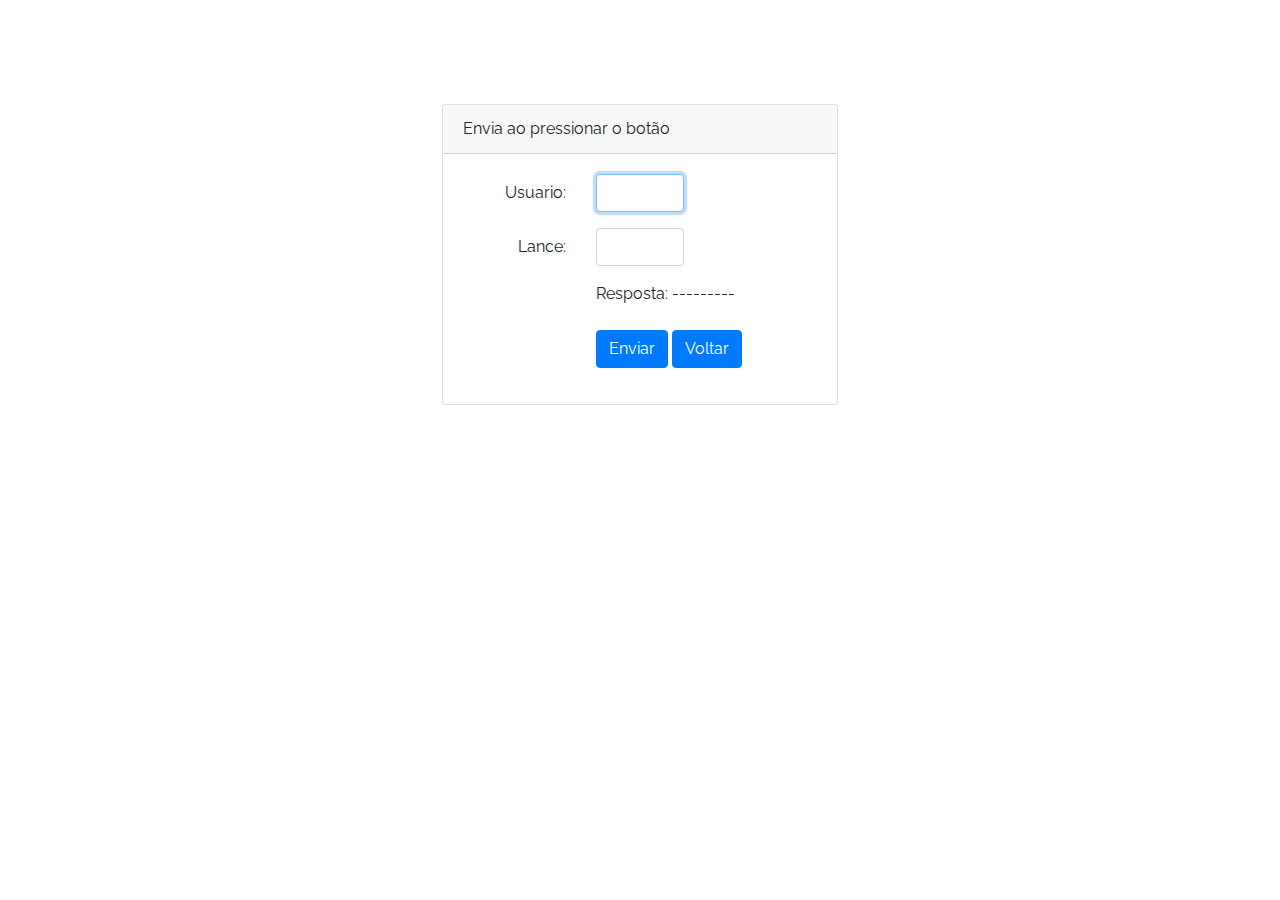
<file: index.html>
<link href="//maxcdn.bootstrapcdn.com/bootstrap/4.1.1/css/bootstrap.min.css" rel="stylesheet" id="bootstrap-css">
<script src="//maxcdn.bootstrapcdn.com/bootstrap/4.1.1/js/bootstrap.min.js"></script>
<script src="//cdnjs.cloudflare.com/ajax/libs/jquery/3.2.1/jquery.min.js"></script>

<html>
<head>
      <!-- Required meta tags -->
      <meta charset="utf-8">
      <meta name="viewport" content="width=device-width, initial-scale=1, shrink-to-fit=no">
  
      <!-- Fonts -->
      <link rel="dns-prefetch" href="https://fonts.gstatic.com">
      <link href="https://fonts.googleapis.com/css?family=Raleway:300,400,600" rel="stylesheet" type="text/css">
  
       <link rel="stylesheet" href="style.css"> 
      <!--<link rel="icon" href="Favicon.png">-->
  
      <!-- Bootstrap CSS -->
      <link rel="stylesheet" href="https://stackpath.bootstrapcdn.com/bootstrap/4.1.3/css/bootstrap.min.css">
  
      <title>Sistema de Leilão</title>
</head>
<!--<style>
    @import url(https://fonts.googleapis.com/css?family=Raleway:300,400,600);


body{
    margin: 0;
    font-size: .9rem;
    font-weight: 400;
    line-height: 1.6;
    color: #212529;
    text-align: left;
    background-color: #f5f8fa;
}

.navbar-laravel
{
    box-shadow: 0 2px 4px rgba(0,0,0,.04);
}

.navbar-brand , .nav-link, .my-form, .login-form
{
    font-family: Raleway, sans-serif;
}

.my-form
{
    padding-top: 1.5rem;
    padding-bottom: 1.5rem;
}

.my-form .row
{
    margin-left: 0;
    margin-right: 0;
}

.login-form
{
    padding-top: 12.5rem;
    padding-bottom: 12.5rem;
}

.login-form .row
{
    margin-left: 0;
    margin-right: 0;
}
</style>-->
<body>
<script> 

function enviaMsg() {
  const xhttp = new XMLHttpRequest();

  xhttp.onreadystatechange = function() {
    console.log("readyState:" + this.readyState);
	console.log("status:" + this.status);

    if (this.readyState == 4 && this.status == 200) {
      imprimeResposta(this);
      
    }
  };

  xhttp.onload = function() {
    document.getElementById("resposta").innerHTML = this.responseText;
  };

  document.getElementById("saida").innerHTML = "mensagem enviada";
  var data = {
  "bid":document.getElementById("bid").value,
  "from":document.getElementById("from").value};
  var jsondata = JSON.stringify(data);
  var url = "https://8kt1t5xqu3.execute-api.us-east-1.amazonaws.com/TesteInicial";
  xhttp.open("POST", url);
  xhttp.setRequestHeader("Content-Type", "application/json;charset=UTF-8");
  xhttp.send(jsondata);
}

function imprimeResposta(xml) {
  var xmlDoc = xml.responseXML;
  document.getElementById("resposta").innerHTML = xmlDoc;
}
</script>

<main class="login-form" >
    <div class="cotainer" >
        <div class="row justify-content-center" >
            <div class="col-md-4">
                <div class="card">
                    <div class="card-header" id="saida">Envia ao pressionar o botão</div>
                    <div class="card-body">
                        <form action="" method="post">
                            <div class="form-group row">
                                <label class="col-md-4 col-form-label text-md-right" for="from">Usuario:</label>
                                <div class="col-md-4">
                                    <input type="text" id="from" class="form-control" name="from" required autofocus Size="20" MaxLength="50">
                                </div>
                            </div>

                            <div class="form-group row">
                                <label class="col-md-4 col-form-label text-md-right" for="bid">Lance:</label>
                                <div class="col-md-4">
                                    <input type="text" id="bid" class="form-control" required name="bid" Size="20" MaxLength="50">
                                </div>
                            </div>

                            <div class="form-group row">
                                <div class="col-md-6 offset-md-4">
                                    <div class="checkbox">
                                        <label>Resposta:</label>
                                        <span id="resposta">---------</span>
                                    </div>
                                </div>
                            </div>

                            <div class="col-md-6 offset-md-4">
                                <button type="button" class="btn btn-primary" onclick="enviaMsg()">
                                    Enviar
                                </button>
                                <button type="button" class="btn btn-primary"><a href="menu-principal.html" style="color: white;">Voltar</a></button>
                                <!--<a href="#" class="btn btn-link">
                                    Forgot Your Password?
                                </a> -->
                            </div>
                    </div>
                    </form>
                </div>
            </div>
        </div>
    </div>
    </div>

</main>

<!--<p id="saida">Envia ao pressionar o botao</p>
<br><br>
<table>
	<tr>
	<td><LABEL for="from">Usuario:</LABEL>
	<td><INPUT Type = "Text" id="from" Name="from" Size="20" MaxLength="50"><BR></INPUT>
	<tr>
	<td><LABEL for="bid">Lance:</LABEL>
	<td><INPUT Type = "Text" id="bid" Name="bid" Size="20" MaxLength="50"><BR></INPUT>
</table>

<button type="button" onclick="enviaMsg()">Envia</button>

<br><br><br>
Resposta:
<br>
<span id="resposta">---------</span> -->
</body>
</html>
</file>
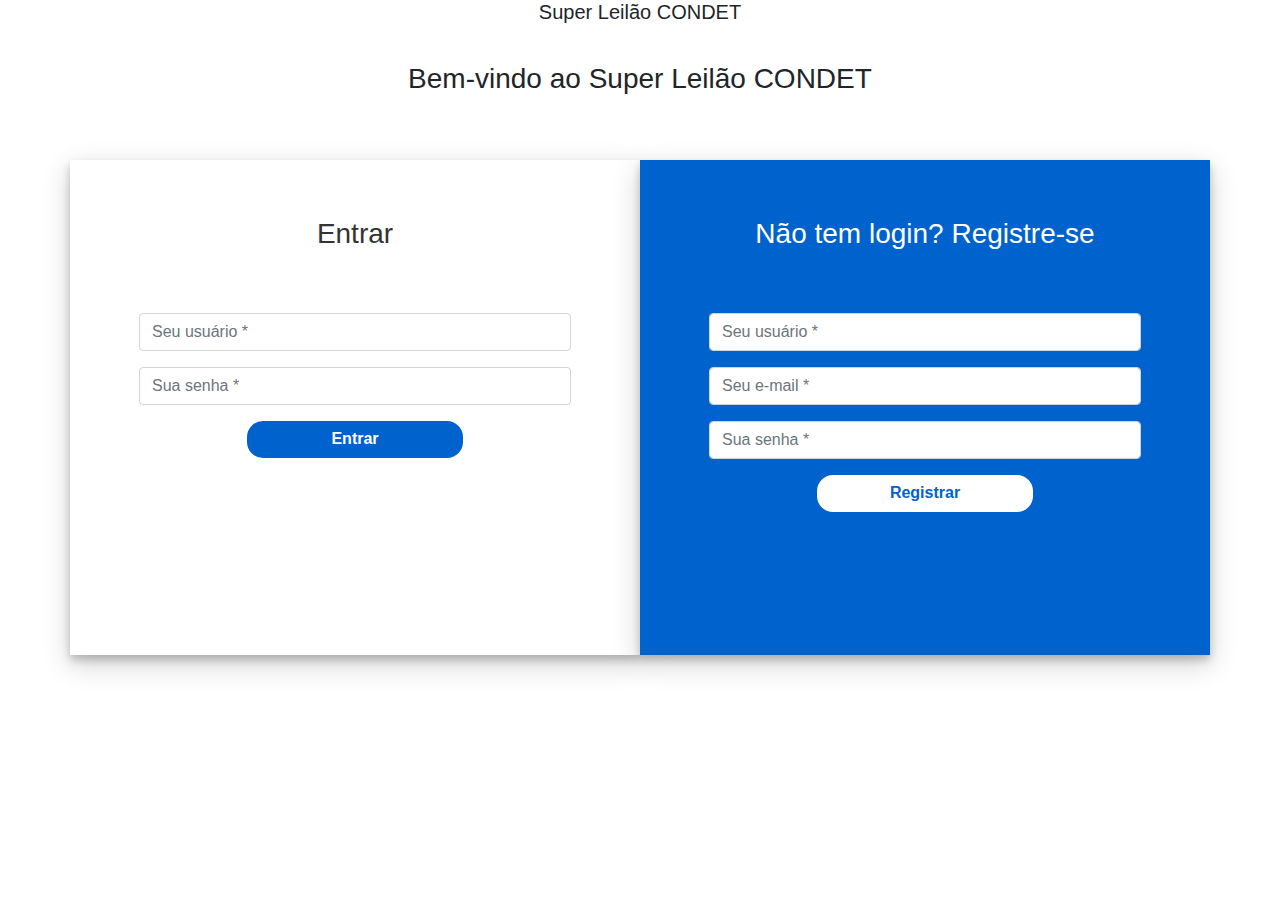
<file: cadastro-oferta.html>
<link href="//maxcdn.bootstrapcdn.com/bootstrap/4.0.0/css/bootstrap.min.css" rel="stylesheet" id="bootstrap-css">
<script src="//maxcdn.bootstrapcdn.com/bootstrap/4.0.0/js/bootstrap.min.js"></script>
<script src="//cdnjs.cloudflare.com/ajax/libs/jquery/3.2.1/jquery.min.js"></script>
<!------ Include the above in your HEAD tag ---------->
<head>
    <!-- Required meta tags -->
    <meta charset="utf-8">
    <meta name="viewport" content="width=device-width, initial-scale=1, shrink-to-fit=no">

    <!-- Fonts -->
    <link rel="dns-prefetch" href="https://fonts.gstatic.com">
    <link href="https://fonts.googleapis.com/css?family=Raleway:300,400,600" rel="stylesheet" type="text/css">

     <link rel="stylesheet" href="style.css"> 
    <!--<link rel="icon" href="Favicon.png">-->

    <!-- Bootstrap CSS -->
    <link rel="stylesheet" href="https://stackpath.bootstrapcdn.com/bootstrap/4.1.3/css/bootstrap.min.css">

    <title>Sistema de Leilão</title>
</head>


<body>
    <script>

function getUser1() { // Procura o valor da chave "username" no cookie
let decodedCookie = decodeURIComponent(document.cookie); // Limpa caracteres especiais no cookie
  let ca = decodedCookie.split( ';' ); // Quebra o cookie numa lista de strings nos ";"
  for( let i = 0; i < ca.length; i++ )
    if( ca[i].indexOf( "username=" ) == 0 ) // Se tem a chave "username="
      return ca[i].substring( "username=".length, ca[i].length ) // retorna seu valor

    return "";
}

window.onload = function(){
    if( getUser1() != "" ){
        //window.location.href = "cadastro-oferta.html";
    }else {
        alert("Acesso proibido");
        alert("Efetue Logon!");
        window.location.href = "login.html"
    }
}

        function enviaMsg() {
          const xhttp = new XMLHttpRequest();
        
          xhttp.onreadystatechange = function() {
            console.log("readyState:" + this.readyState);
            console.log("status:" + this.status);
        
            if (this.readyState == 4 && this.status == 200) {
              imprimeResposta(this);
              
            }
          };
        
          xhttp.onload = function() {
            alert(this.responseText);
          };
        
          document.getElementById("saida").innerHTML = "mensagem enviada";
          var data = {
          "lance-min":document.getElementById("valor-lance").value,
          "descri":document.getElementById("text-descri").value,
          "from":document.getElementById("from").value
        };
          var jsondata = JSON.stringify(data);
          var url = "https://91qasmc517.execute-api.us-east-1.amazonaws.com/Cadastra-Produto";
          xhttp.open("POST", url);
          xhttp.setRequestHeader("Content-Type", "application/json;charset=UTF-8");
          xhttp.send(jsondata);
        }
        
        function imprimeResposta(xml) {
          var xmlDoc = xml.responseXML;
          document.getElementById("resposta").innerHTML = xmlDoc;
        }
        </script>
<html>

    <main class="login-form" >
        <div class="cotainer" >
            <div class="row justify-content-center" >
                <div class="col-md-4">
                    <div class="card">
                        <div class="card-header" id="saida">Cadastre seu produto</div>
                        <div class="card-body">
                            <form action="" method="post">
                                <div class="form-group row">
                                    <label class="col-md-4 col-form-label text-md-right" for="from">Nome do produto:</label>
                                    <div class="col-md-6">
                                        <input type="text" id="from" class="form-control" name="from" required autofocus Size="20" MaxLength="50">
                                    </div>
                                </div>
    
                                <div class="form-group row">
                                    <label class="col-md-4 col-form-label text-md-right" for="text-descri">Descrição:</label>
                                    <div class="col-md-6">
                                        <textarea name="text-descri" id="text-descri"  rows="3" class="form-control"></textarea>
                                    </div>
                                </div>
                                
                                <div class="form-group row">
                                    <label class="col-md-4 col-form-label text-md-right" for="valor-lance">Lance mínimo:</label>
                                    <div class="col-md-4">
                                        <input type="text" id="valor-lance" name="valor-lance" class="form-control"  required autofocus Size="20" MaxLength="50">
                                    </div>
                                </div>
 

    
                                <div class="col-md-6 offset-md-4">
                                    <button type="button" class="btn btn-primary" onclick="enviaMsg()">
                                        Enviar
                                    </button>
                                    <button type="button" class="btn btn-primary"><a href="menu-principal.html" style="color: white;">Voltar</a></button>
                                    <!--<a href="#" class="btn btn-link">
                                        Forgot Your Password?
                                    </a> -->
                                </div>

                            </div>
                        </form>
                    </div>
                </div>
            </div>
        </div>
        </div>
    
    </main>

</html>
</body>
</file>
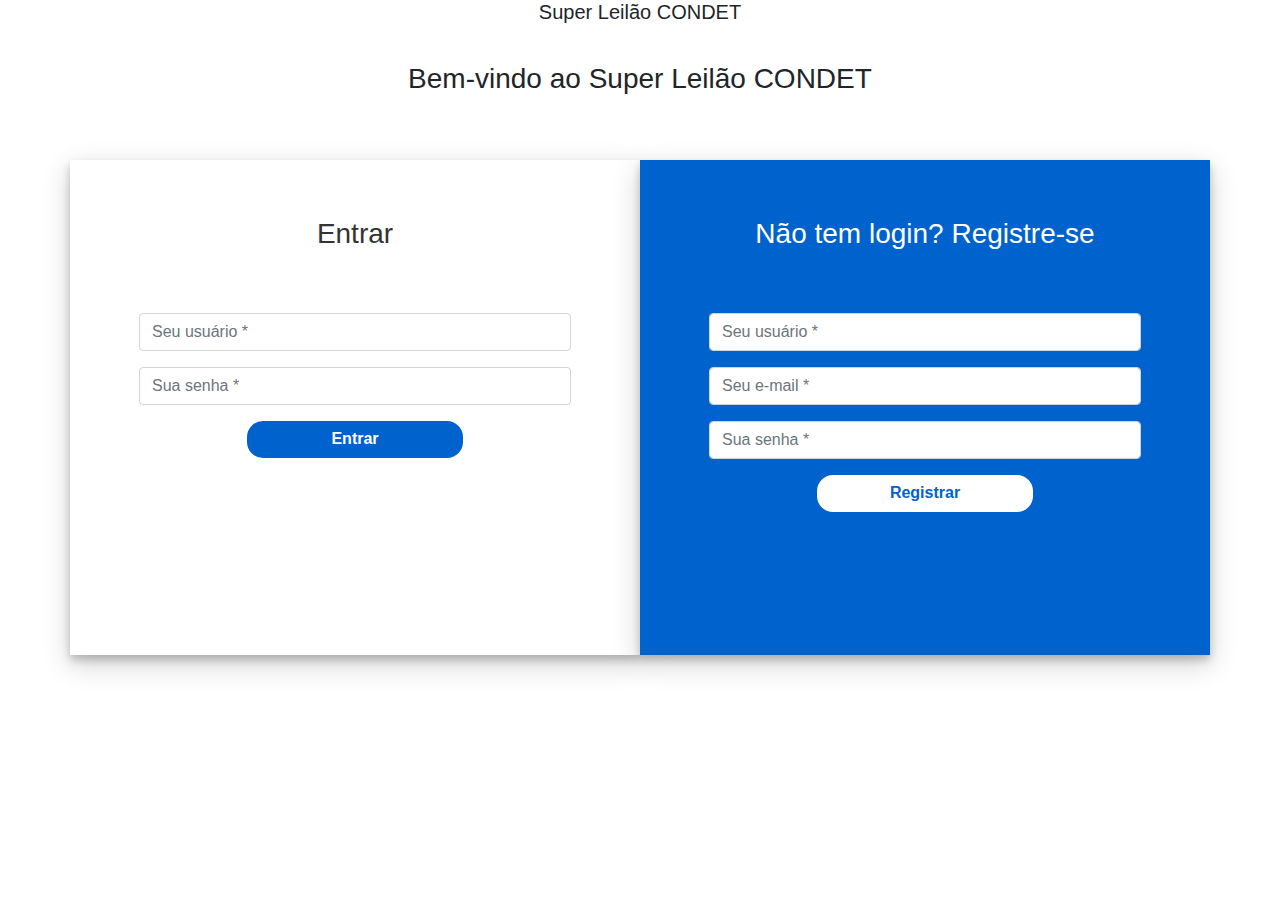
<file: login.html>
<link href="//maxcdn.bootstrapcdn.com/bootstrap/4.0.0/css/bootstrap.min.css" rel="stylesheet" id="bootstrap-css">
<script src="//maxcdn.bootstrapcdn.com/bootstrap/4.0.0/js/bootstrap.min.js"></script>
<script src="//cdnjs.cloudflare.com/ajax/libs/jquery/3.2.1/jquery.min.js"></script>
<!------ Include the above in your HEAD tag ---------->
<head>
    <!-- Required meta tags -->
    <meta charset="utf-8">
    <meta name="viewport" content="width=device-width, initial-scale=1, shrink-to-fit=no">

    <!-- Fonts -->
    <link rel="dns-prefetch" href="https://fonts.gstatic.com">
    <link href="https://fonts.googleapis.com/css?family=Raleway:300,400,600" rel="stylesheet" type="text/css">
    
    <link rel="stylesheet" href="style.css"> 
    <script src="funcoes.js"></script>
    <body onload="shUser()"></body>
    <!--<link rel="icon" href="Favicon.png">-->

    <!-- Bootstrap CSS -->
    <link rel="stylesheet" href="https://stackpath.bootstrapcdn.com/bootstrap/4.1.3/css/bootstrap.min.css">

    <title>Sistema de Leilão</title>
</head>

<body>
    

<html>
    <div class="titulo">
       
        <center>
            <h5>Super Leilão CONDET</h5>
            <H3 style="margin-top: 3%;">Bem-vindo ao Super Leilão CONDET</H3>
        </center>
    </div>
    <div class="container login-container">
        <div class="row">
            <div class="col-md-6 login-form-1">
                <h3>Entrar</h3>
                <form action="" method="get">
                    <div class="form-group">
                        <input type="text" class="form-control" id="userLogin" placeholder="Seu usuário *" />
                    </div>
                    <div class="form-group">
                        <input type="password" class="form-control" id="passwordLogin" placeholder="Sua senha *" value="" />
                    </div>
                    <center>
                        <div class="form-group">
                            <button type="button" class="btnSubmit" value="Entrar" onclick="getUser()">Entrar</button>
                        </div>
                    </center>
                    <!--<div class="form-group">
                        <a href="#" class="ForgetPwd">Forget Password?</a>
                    </div>-->
                </form>
            </div>
            <div class="col-md-6 register">
                <h3>Não tem login? Registre-se</h3>
                <form action="" method="post">
                    <div class="form-group">
                        <input type="text" class="form-control" id="userRegister" name="userRegister" placeholder="Seu usuário *" />
                    </div>
                    <div class="form-group">
                        <input type="text" class="form-control" id="email" name="email" placeholder="Seu e-mail *" />
                    </div>
                    <div class="form-group">
                        <input type="password" class="form-control" id="passwordRegister" name="passwordRegister" placeholder="Sua senha *" />
                    </div>
                    <center>
                        <div class="form-group">
                            <button type="button" class="btnSubmit" onclick="register()">Registrar</button>                           
                        </div>
                    </center>
                </form>
            </div>
        </div>
    </div>
</html>
</body>
</file>
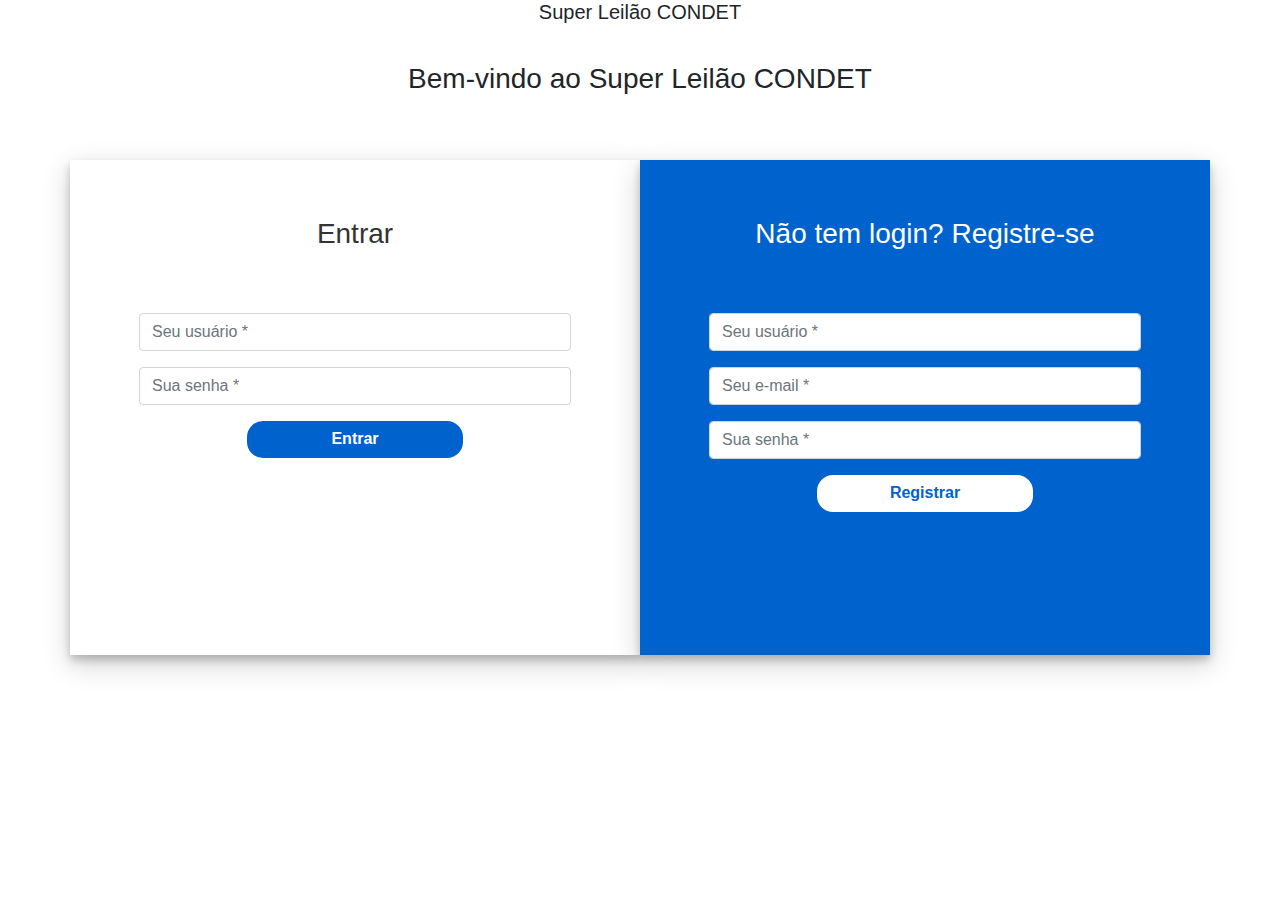
<file: tela-lances.html>
<!--<link href="//maxcdn.bootstrapcdn.com/bootstrap/4.1.1/css/bootstrap.min.css" rel="stylesheet" id="bootstrap-css">
<script src="//maxcdn.bootstrapcdn.com/bootstrap/4.1.1/js/bootstrap.min.js"></script>
<script src="//cdnjs.cloudflare.com/ajax/libs/jquery/3.2.1/jquery.min.js"></script>-->


<head>
      <!-- Required meta tags -->
      <meta charset="utf-8">
      <meta name="viewport" content="width=device-width, initial-scale=1, shrink-to-fit=no">
  
      <!-- Fonts -->
      <link rel="dns-prefetch" href="https://fonts.gstatic.com">
      <link href="https://fonts.googleapis.com/css?family=Raleway:300,400,600" rel="stylesheet" type="text/css">
  
       <link rel="stylesheet" href="style.css">
       <script src="funcoes.js"></script>
       <!--<body onload="shUser()">-->
      <link rel="icon" href="Favicon.png">
  
      <!-- Bootstrap CSS -->
      <link rel="stylesheet" href="https://stackpath.bootstrapcdn.com/bootstrap/4.1.3/css/bootstrap.min.css">
  
      <title>Sistema de Leilão</title>
</head>

<script>
function getUser1() { // Procura o valor da chave "username" no cookie
let decodedCookie = decodeURIComponent(document.cookie); // Limpa caracteres especiais no cookie
  let ca = decodedCookie.split( ';' ); // Quebra o cookie numa lista de strings nos ";"
  for( let i = 0; i < ca.length; i++ )
    if( ca[i].indexOf( "username=" ) == 0 ) // Se tem a chave "username="
      return ca[i].substring( "username=".length, ca[i].length ) // retorna seu valor

    return "";
}

window.onload = function(){
    if( getUser1() != "" ){
        //window.location.href = "tela-lances.html";
    }else {
        alert("Acesso proibido");
        alert("Efetue Logon!");
        window.location.href = "login.html"
    }
}


    function CarregaMsg(){

    
        //document.getElementById("saida").innerHTML = "Mensagem recebida";
        var xhttp = new XMLHttpRequest();
        var produto = document.getElementById("nameProduct").value;
        var url = "https://91qasmc517.execute-api.us-east-1.amazonaws.com/Cadastra-Produto?from=" + produto;

        //xhttp.setRequestHeader("Content-Type", "application/json;charset=UTF-8");
        xhttp.onload = function () {

                if (xhttp.readyState == 4 && xhttp.status == "200") {
                    document.getElementById("itens").innerHTML = this.responseText;
                }
            }
        xhttp.open("GET", url, true); //GET: a consulta vai no cabeçalho com a URL
        xhttp.send();
        
    };
        
    function enviaLance() {
        const xhttp = new XMLHttpRequest();

        xhttp.onreadystatechange = function() {
            console.log("readyState:" + this.readyState);
            console.log("status:" + this.status);

            if (this.readyState == 4 && this.status == 200) {
            imprimeResposta(this);
            
            }
        };

        xhttp.onload = function() {
            //document.getElementById("resposta").innerHTML = this.responseText;
            alert(this.responseText);
        };

        
        var data = {
        "lance":document.getElementById("lance").value,
        "from": GetforUser(),
        "product":document.getElementById("nameProduct").value};
        var jsondata = JSON.stringify(data);
        var url = "https://7l95hxs1e8.execute-api.us-east-1.amazonaws.com/EstagioCadastraLances";
        xhttp.open("POST", url);
        xhttp.setRequestHeader("Content-Type", "application/json;charset=UTF-8");
        xhttp.send(jsondata);
        document.getElementById("LancesAtt").innerText = "Lance de "+ GetforUser() + 
                                                        " no valor de R$" +
                                                        document.getElementById("lance").value + 
                                                        " para o produto " +
                                                        document.getElementById("nameProduct").value;
    }

    function imprimeResposta(xml) {
  var xmlDoc = xml.responseXML;
  document.getElementById("resposta").innerHTML = xmlDoc;
}
    
</script>


<html>
    <body>    
        <main class="login-form" >
            <div class="cotainer" >
                <div class="row justify-content-center" >
                    <div class="col-md-4">
                        <div class="card">
                            <div class="card-header" id="saida">Escolha um produto do Leilão</div>
                            <div class="card-body">
                                <form action="" method="post">
                                    <div class="form-group row col-md-12">
                                        <div class="col-md-6">
                                            <input type="text" id="nameProduct" class="form-control" required name="nameProduct" placeholder="Digite o produto">
                                        </div>
                                        <div class="col-md-4 float-left">
                                        <button type="button" class="btn btn-primary float-left" onclick="CarregaMsg()">
                                            Carregar
                                        </button>
                                        </div>
                                    </div>
                                    <br><br>
                                    <div class="form-group row col-md-12">
                                        <div class="col-md-12"><span><b>Produto selecionado: </b></span><br><span id="itens">---------</span></div>
                                    </div>
                                    <div class="form-group row col-md-12">    
                                        <div class="col-md-12">
                                            <textarea style="resize: none" class="form-control col-md-12" name="LancesAtt" id="LancesAtt" cols="10" rows="10" readonly></textarea>
                                        </div>
                                    </div>

                                    <!--    <label label class="col-md-4 col-form-label text-md-left" for="from">Nome:</label>-->
                                    
                                    <div class="form-group row col-md-12">
                                        <!--<div class="col-md-6">
                                            <input type="text" id="from" class="form-control" name="from" required autofocus Size="20" MaxLength="50" placeholder="Insira seu nome aqui">
                                        </div><br>-->
                                    
                                    
                                    <!--<label class="col-md-4 col-form-label text-md-right" for="lance">Lance mínimo:</label>-->
                                        <div class="col-md-6">
                                            <input type="text" id="lance" name="lance" class="form-control"  required autofocus Size="20" MaxLength="50" placeholder="Insira o lance aqui">
                                        </div><br>
                                    </div>
                                    <div class="form-group row col-md-12">
                                        <!--<button type="button" class="btn btn-primary ">Outra oferta</button>-->
                                        <div class="col-md-2">
                                            <button type="button" class="btn btn-primary" onclick="enviaLance()">
                                                Enviar
                                            </button>
                                        </div>
                                        <div class="col-md-2">
                                        <button type="button" class="btn btn-primary"><a href="menu-principal.html" style="color: white;">Voltar</a></button>
                                    </div>
                                    </div>
                                    <!--<div class="form-group row">
                                        <div class="col-md-8">
                                            <div class="checkbox">
                                                <label><b>Resposta:</b></label>
                                                <span id="resposta">---------</span>
                                            </div>
                                        </div>-->
                                    </div>
    
                            
                                </form>
                            </div>
                        </div>
                    </div>
                </div>
            </div>

        </main>
    </body>
</html>
</file>
<file: style.css>
@import url(https://fonts.googleapis.com/css?family=Raleway:300,400,600);


body{
    margin: 0;
    font-size: .9rem;
    font-weight: 400;
    line-height: 1.6;
    color: #212529;
    text-align: left;
    background-color: #f5f8fa;
}

.navbar-laravel
{
    box-shadow: 0 2px 4px rgba(0,0,0,.04);
}

.navbar-brand , .nav-link, .my-form, .login-form
{
    font-family: Raleway, sans-serif;
}

.my-form
{
    padding-top: 1.5rem;
    padding-bottom: 1.5rem;
}

.my-form .row
{
    margin-left: 0;
    margin-right: 0;
}

.login-form
{
    padding-top: 6.5rem;
    padding-bottom: 6.5rem;
}

.login-form .row
{
    margin-left: 0;
    margin-right: 0;
}

#LancesAtt{
    text-align: center;
}



 /* ----------------------     Login aqui -------------------------*/

 .login-container{
    margin-top: 5%;
    margin-bottom: 5%;
}
.login-form-1{
    padding: 5%;
    box-shadow: 0 5px 8px 0 rgba(0, 0, 0, 0.2), 0 9px 26px 0 rgba(0, 0, 0, 0.19);
}
.login-form-1 h3{
    text-align: center;
    color: #333;
}
.register{
    padding: 5%;
    background: #0062cc;
    box-shadow: 0 5px 8px 0 rgba(0, 0, 0, 0.2), 0 9px 26px 0 rgba(0, 0, 0, 0.19);
}
.register h3{
    text-align: center;
    color: #fff;
}
.login-container form{
    padding: 10%;
}
.btnSubmit
{
    width: 50%;
    border-radius: 1rem;
    padding: 1.5%;
    border: none;
    cursor: pointer;
}
.login-form-1 .btnSubmit{
    font-weight: 600;
    color: #fff;
    background-color: #0062cc;
}
.register .btnSubmit{
    font-weight: 600;
    color: #0062cc;
    background-color: #fff;
}
.register .ForgetPwd{
    color: #fff;
    font-weight: 600;
    text-decoration: none;
}
.login-form-1 .ForgetPwd{
    color: #0062cc;
    font-weight: 600;
    text-decoration: none;
}
</file>
